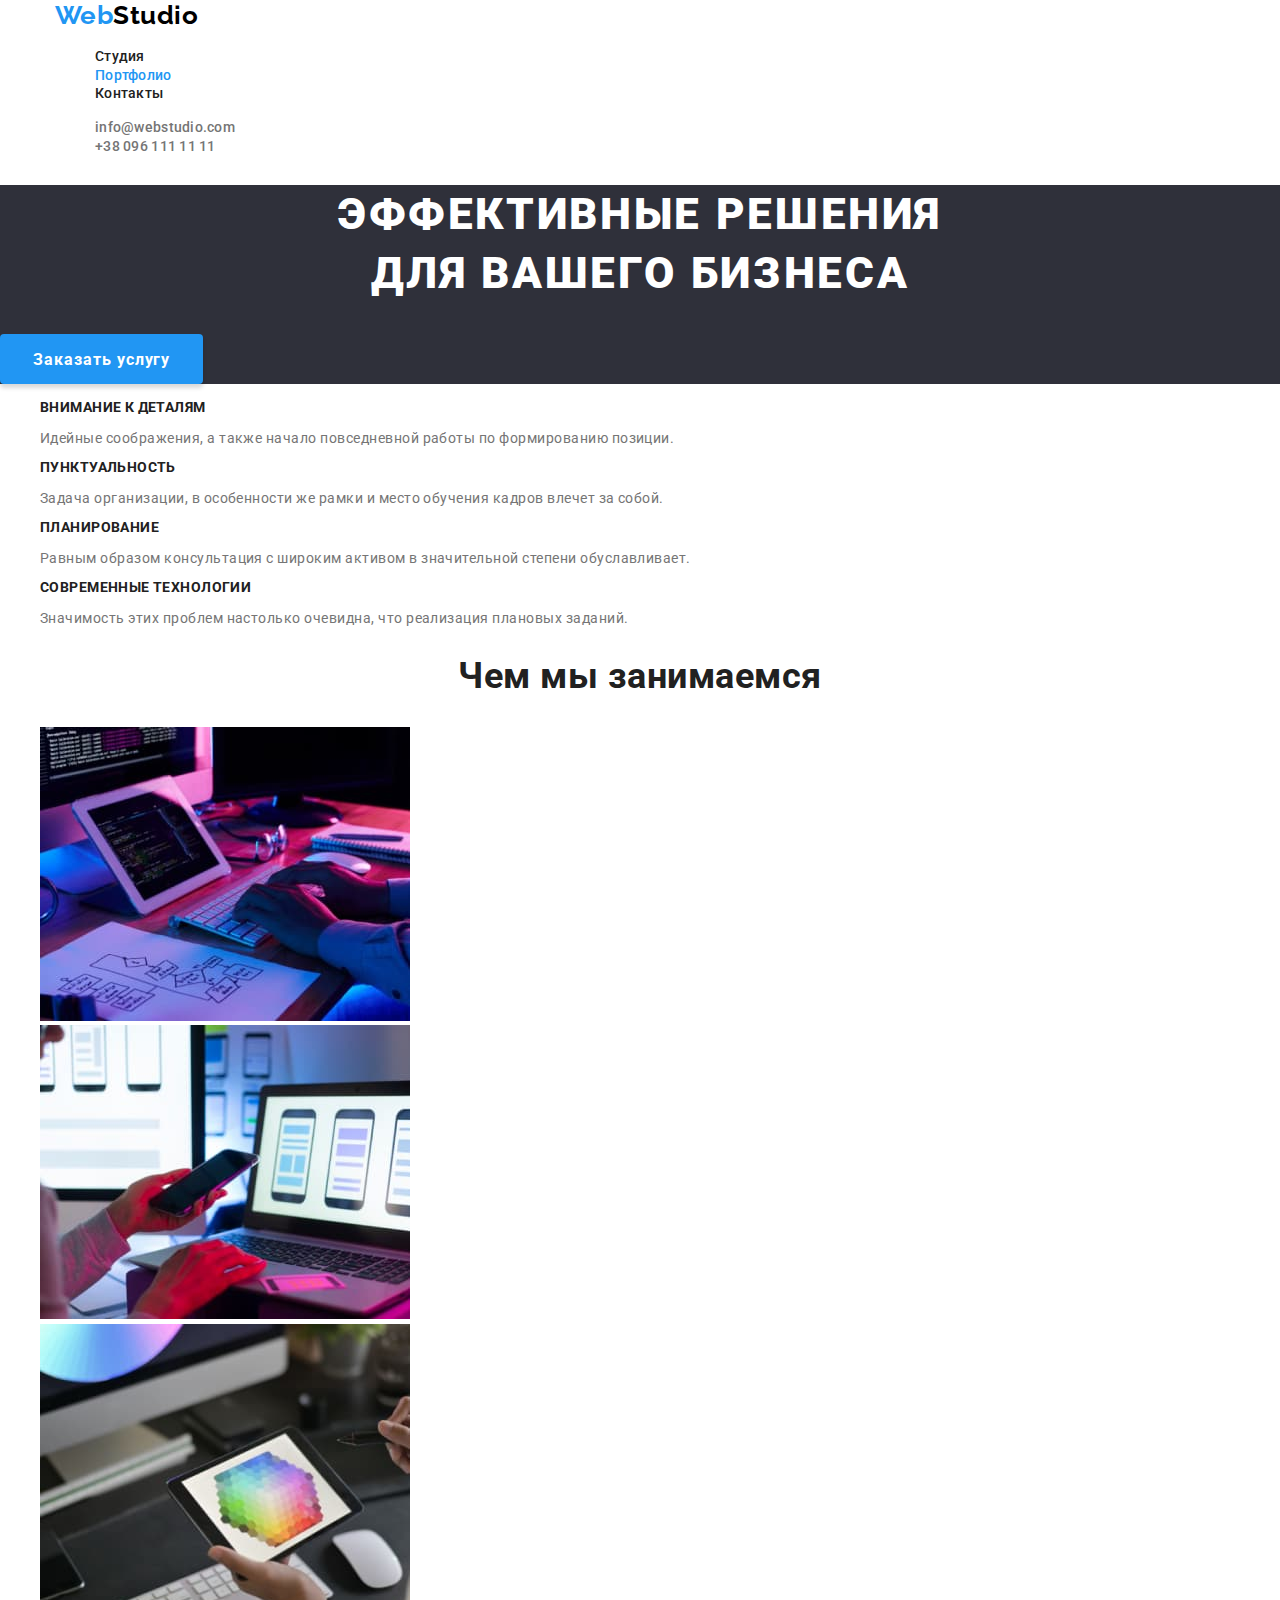
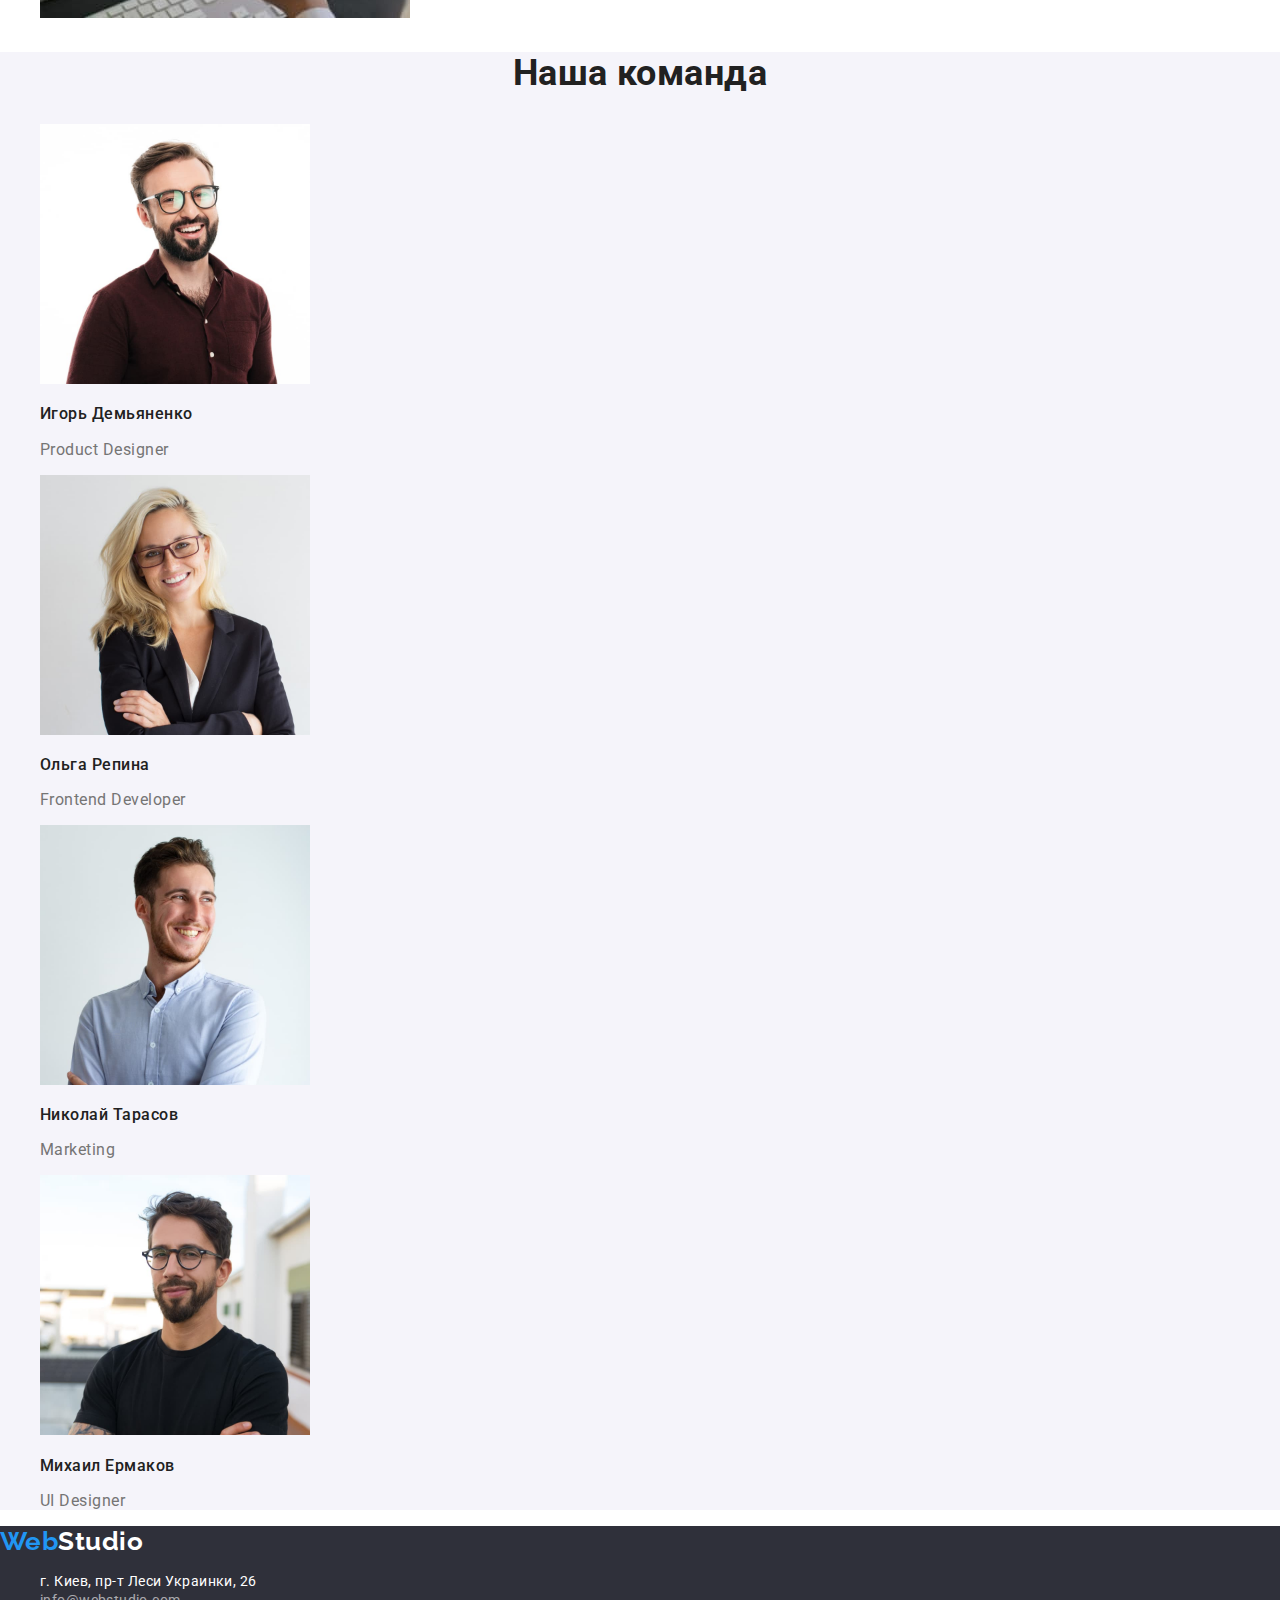
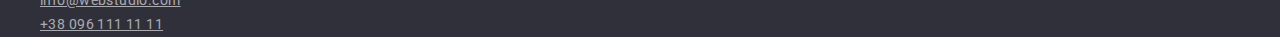
<file: index.html>
<!DOCTYPE html>
<html lang="ru">
<head>
  <meta charset="UTF-8">
  <meta http-equiv="X-UA-Compatible" content="IE=edge">
  <meta name="viewport" content="width=device-width, initial-scale=1.0">
  <title>Студия</title>
  <link rel="preconnect" href="https://fonts.gstatic.com">
  <link
  href="https://fonts.googleapis.com/css2?family=Raleway:wght@700&family=Roboto:ital,wght@0,400;0,500;0,700;1,900&display=swap"
  rel="stylesheet"> 
  <link rel="stylesheet" href="https://cdnjs.cloudflare.com/ajax/libs/modern-normalize/0.2.0/modern-normalize.min.css">
  <link rel="stylesheet" href="./css/styles.css">
</head>
<body>
  <!-- шапка страницы -->
  <header>
    <!-- Секция навагиции -->
    <div class="container">
      <nav>
        <a href="./index.html" class="weblogo-link">
          <span class="web-logo">Web</span>Studio
        </a>
        <ul class="site-nav list">
          <li><a href="./index.html" class="link">Студия</a></li>
          <li><a href="" class="link active">Портфолио</a></li>
          <li><a href="" class="link">Контакты</a></li>
        </ul>
      </nav>
      <!-- Секция контакной информации-->
      <ul class="contact-information list">
        <li>
          <a href="mailto:info@webstudio.com" class="link">info@webstudio.com </a>
        </li>
        <li>
          <a href="tel:+380961111111" class="link">+38 096 111 11 11</a>
        </li>
      </ul>
    </div>
  </header>

   <!-- Главная часть -->
  <main>
    <!-- Герой -->
    <div>
      <section class="hero">
          <h1>Эффективные решения <br /> для вашего бизнеса</h1>
          <button class="button-hero" type="button" value="заказ услуг" >
          Заказать услугу
          </button>
      </section>
    </div>  
      <!--Приимущества  advantages -->
      <section class="section">
        <h2 class="visually-hidden">Наши сильные стороны:</h2>
        <ul class="advantages list">
          <li>
            <h3 class="title"> Внимание к деталям</h3>
            <p class="paragraph">Идейные соображения, а также начало повседневной работы по формированию позиции.</p>
          </li>
          <li>
            <h3 class="title">Пунктуальность</h3>
            <p class="paragraph">Задача организации, в особенности же рамки и место обучения кадров влечет за собой.</p>
          </li>
          <li>
            <h3 class="title">Планирование</h3>
            <p class="paragraph">Равным образом консультация с широким активом в значительной степени обуславливает.</p>
          </li>
          <li>
            <h3 class="title">Современные технологии</h3>
            <p class="paragraph">Значимость этих проблем настолько очевидна, что реализация плановых заданий.</p>
          </li>
          
        </ul>
      </section>
      <!-- Чем мы занимаемся -->
      <section class="work section">
        <h2 class="section-title">Чем мы занимаемся</h2>
        <ul class="about-work list">
          <li>
            <img src="./images/box1.jpg" alt="Лист бумаги с алгоритмом, руки печатают за клавыиатурой, планшет  и мнитор с кодом" width="370">
          </li>
          <li>
            <img src="./images/box2.jpg" alt="Телефон в руке перед монитором ноутбука" width="370">
          </li>
          <li>
            <img src="./images/box3.jpg" alt="Планшет в руках за рабочим столом" width="370">
          </li>
        </ul>
      </section>
    <!-- Наша команда -->
    <section class="team section">
      <h2 class="section-title">Наша команда</h2>
      <ul class="about-team list">
        <li>
          <img src="./images/img1.jpg" alt="мужчина в очках" width="270">
          <h3 class="team-name">Игорь Демьяненко</h3>
          <p class="paragraph">Product Designer</p>
        </li>
        <li>
          <img src="./images/img2.jpg" alt="женщина в очках" width="270">
          <h3 class="team-name">Ольга Репина</h3>
          <p class="paragraph">Frontend Developer</p>
        </li>
        <li>
          <img src="./images/img3.jpg" alt="мужчина улыбается" width="270">
          <h3 class="team-name">Николай Тарасов</h3>
          <p class="paragraph">Marketing</p>
        </li>
        <li>
          <img src="./images/img4.jpg" alt="мужчина в очках" width="270">
          <h3 class="team-name">Михаил Ермаков</h3>
          <p class="paragraph">UI Designer</p>
        </li>
      </ul>
    </section> 
    
    
  </main>
  <!-- Футер --> 
  <footer class="footer">
    <a href="./index.html" class="weblogo-link white">
      <span class="web-logo">Web</span>Studio
    </a>
    <address>
      <ul class="contact-information list">
        <li class="address">
          г. Киев, пр-т Леси Украинки, 26
        </li>
        <li><a href="mailto:info@webstudio.com" class="footer-link">info@webstudio.com </a>
        </li>
        <li><a href="tel:+380961111111" class="footer-link">+38 096 111 11 11</a>
        </li>
      </ul>
    </address>
  
  </footer>

</body>
</html>
</file>
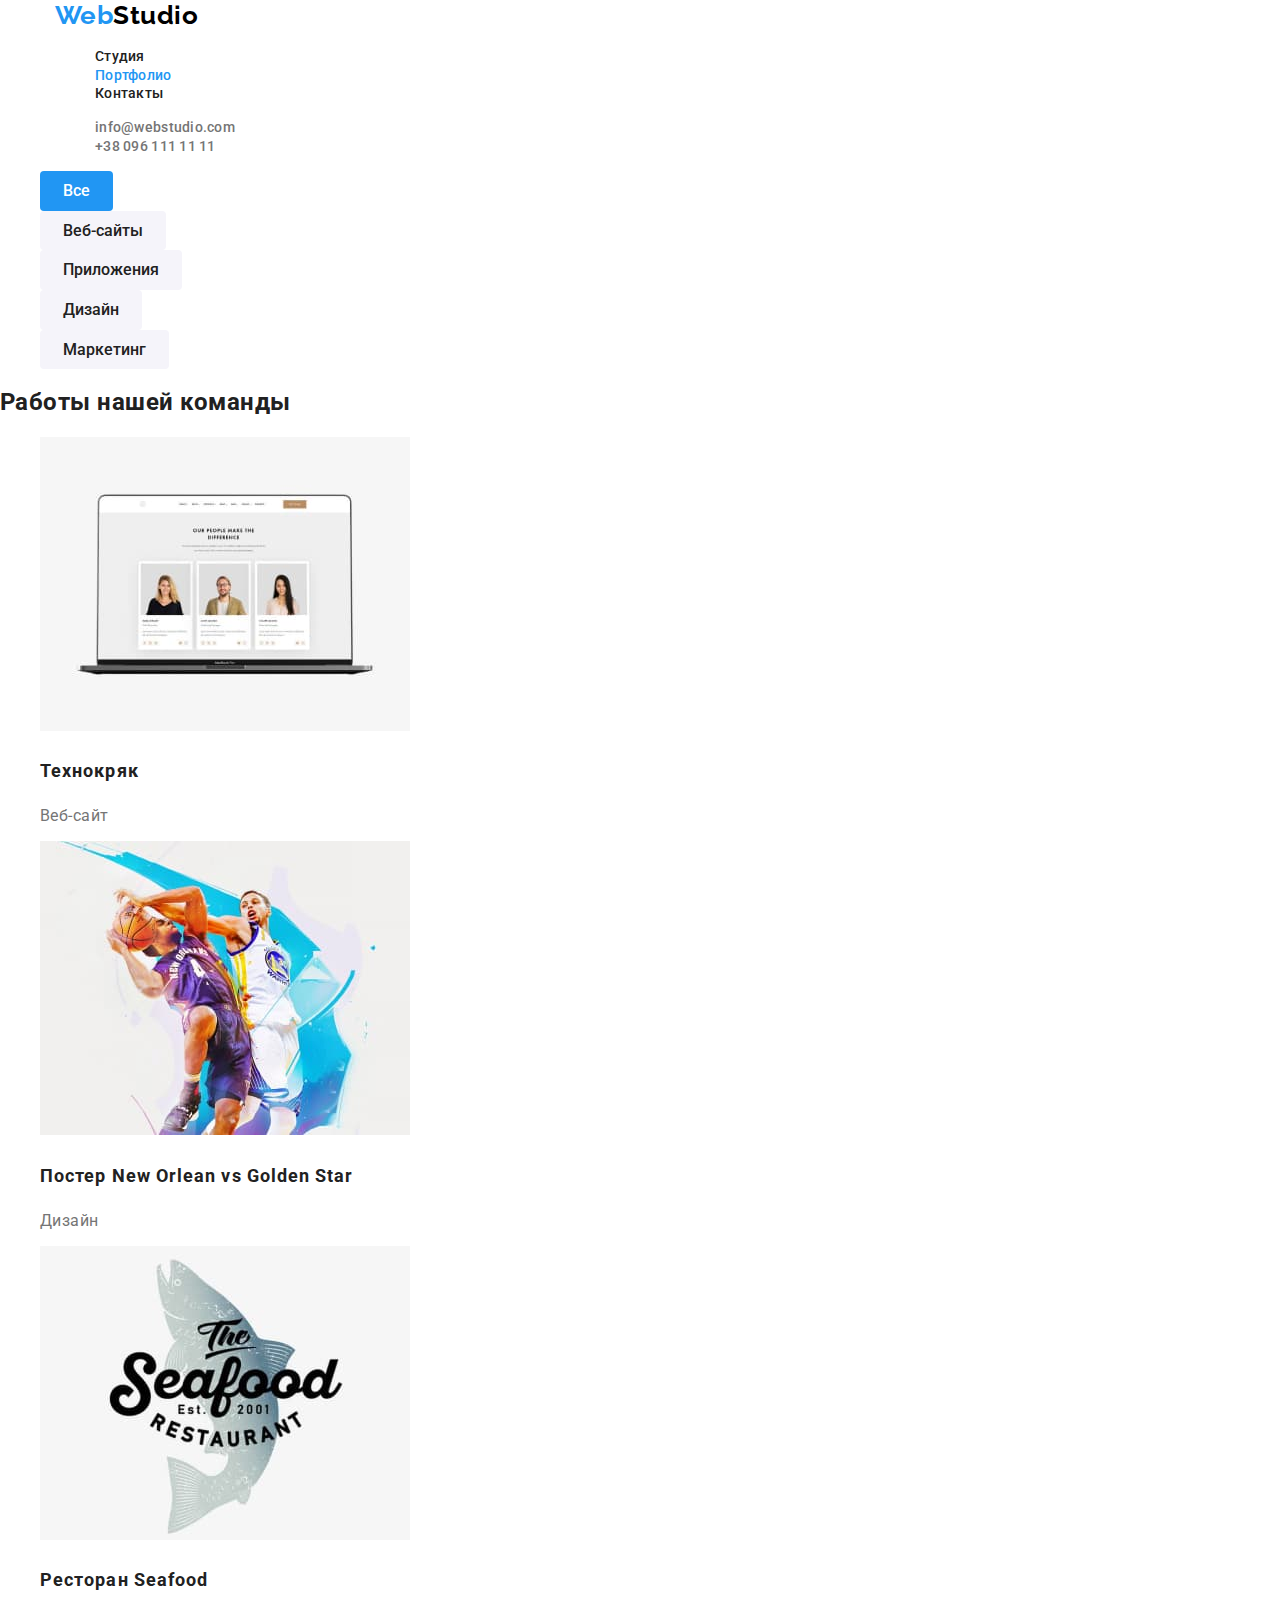
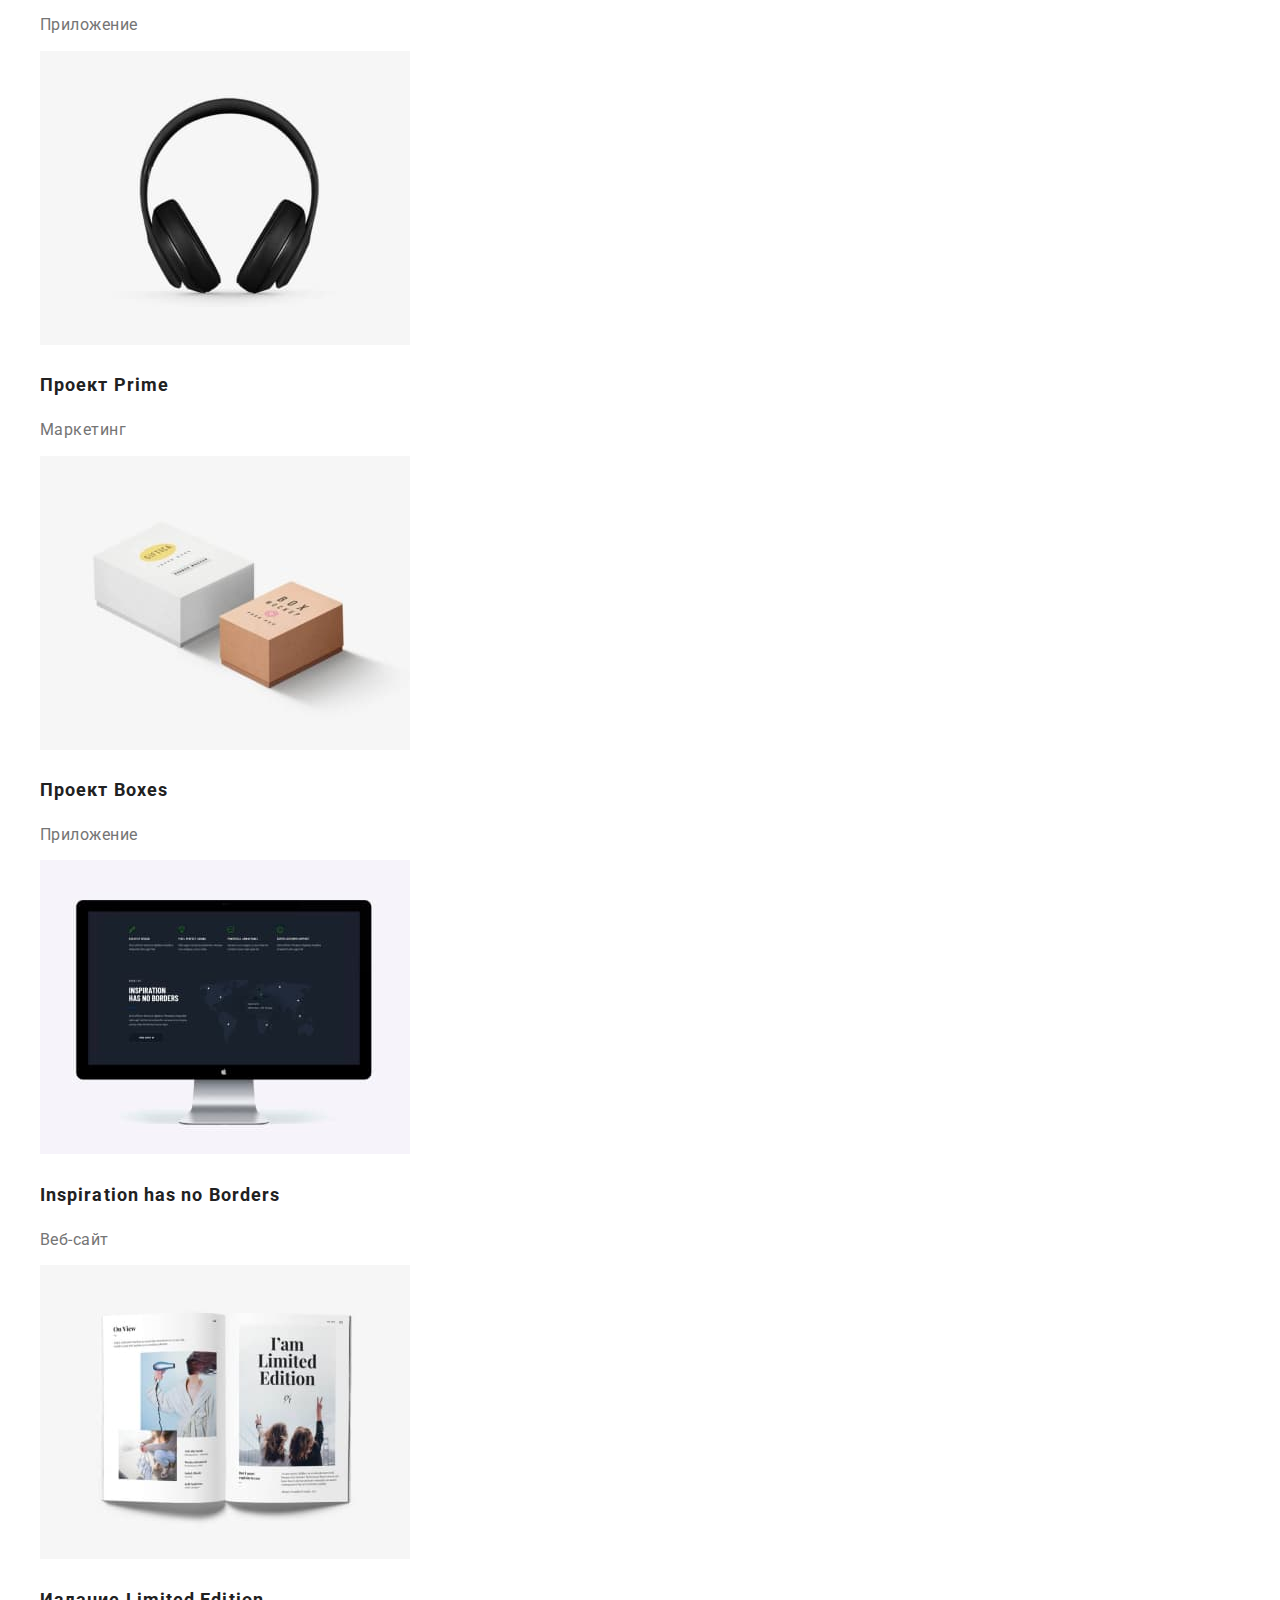
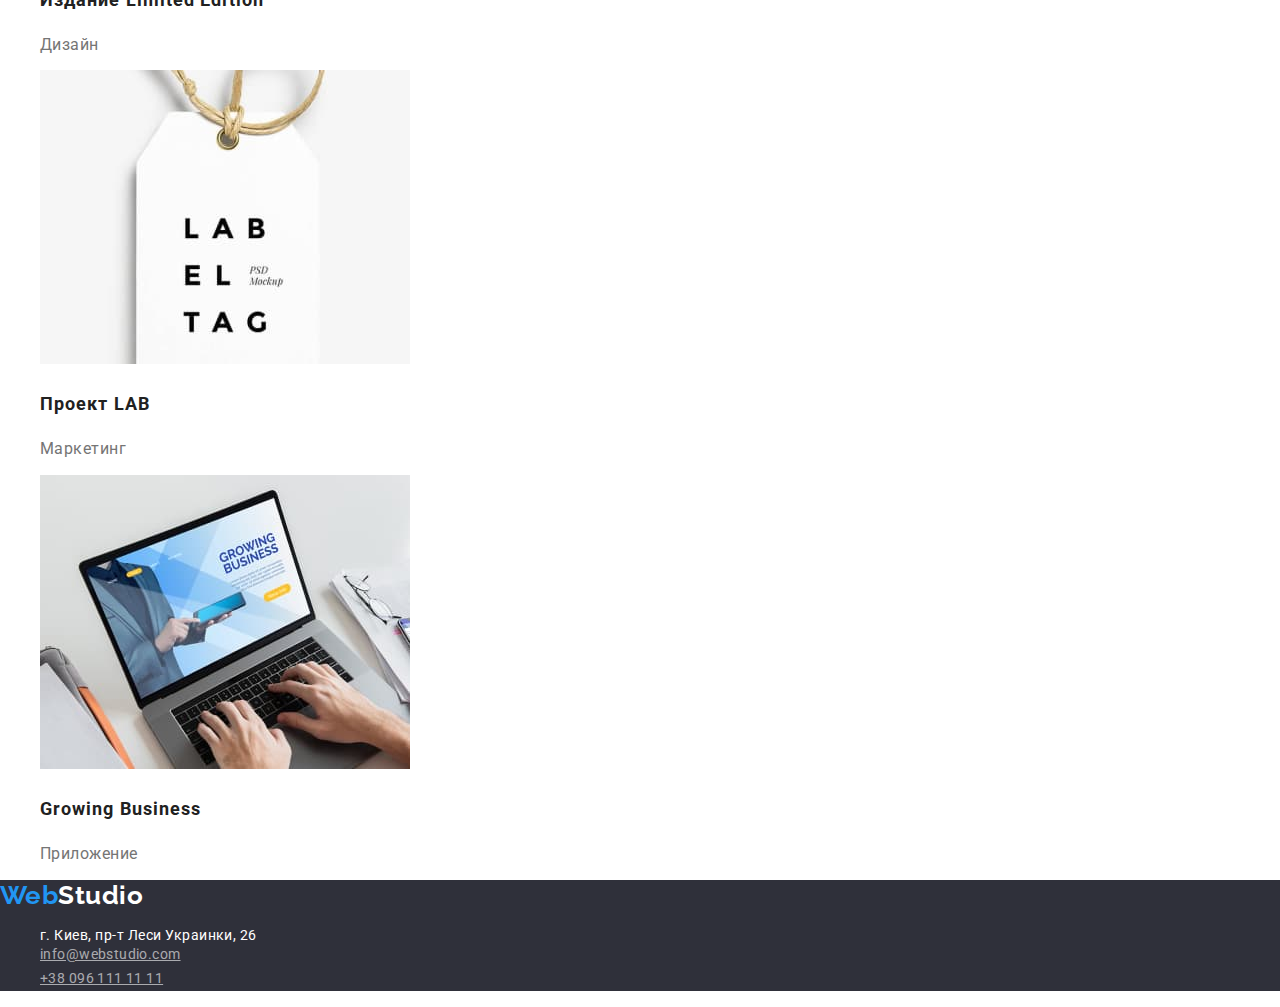
<file: portfolio.html>
<!DOCTYPE html>
<html lang="en">
<head>
    <meta charset="UTF-8">
    <meta http-equiv="X-UA-Compatible" content="IE=edge">
    <meta name="viewport" content="width=device-width, initial-scale=1.0">
    <title>Портфолио</title>
    <link rel="preconnect" href="https://fonts.gstatic.com">
    <link rel="stylesheet" href="https://cdnjs.cloudflare.com/ajax/libs/modern-normalize/0.2.0/modern-normalize.min.css">
    <link
      href="https://fonts.googleapis.com/css2?family=Raleway:wght@700&family=Roboto:ital,wght@0,400;0,500;0,700;1,900&display=swap"
      rel="stylesheet">
    <link rel="stylesheet" href="./css/styles.css">
</head>
<body>
    <!-- Шапка страницы -->
    <header>
        <!-- Секция навагиции -->
        <div class="container">
          <nav>
            <a href="./index.html" class="weblogo-link">
              <span class="web-logo">Web</span>Studio
            </a>
            <ul class="site-nav list">
              <li><a href="./index.html" class="link">Студия</a></li>
              <li><a href="" class="link active">Портфолио</a></li>
              <li><a href="" class="link">Контакты</a></li>
            </ul>
          </nav>
          <!-- Секция контакной информации-->
          <ul class="contact-information list">
            <li>
              <a href="mailto:info@webstudio.com" class="link">info@webstudio.com </a>
            </li>
            <li>
              <a href="tel:+380961111111" class="link">+38 096 111 11 11</a>
            </li>
          </ul>
        </div>
    </header>

                        <!-- Главная секция -->
        
    <main>
      <h1 class="visually-hidden">Наше портфолио</h1>
        <section>
          <!-- меню выбор элементов -->
          <h2 class="visually-hidden">Меню выбора </h2>
          <ul class="menu-portfolio list">
            <li><button type="button" value="Все" class="button active">Все</button></li> 
            <li><button type="button" value="Веб-сайты" class="button" >Веб-сайты</button></li>
            <li><button type="button" value="Приложения" class="button" >Приложения</button></li>
            <li><button type="button" value="Дизайн" class="button" >Дизайн</button></li>
            <li><button type="button" value="Маркетинг" class="button" >Маркетинг</button></li>
          </ul>
          <!-- Работы нашей команды -->
          <h2>Работы нашей команды</h2>
          <ul class="work-examples list">
            <li>
              <a href="">
              <img src="images/Portofolio/img1.jpg" width="370" height="294" alt="">
              <h3 class="title">Технокряк</h3>
              <p class="paragraph">Веб-сайт</p>
            </a>
            </li>
            <li>
              <a href="">
                <img src="images/Portofolio/img2.jpg" width="370" height="294" alt="">
                <h3 class="title">Постер New Orlean vs Golden Star</h3>
                <p class="paragraph">Дизайн</p>
              </a>
            </li>
            <li>
              <a href="">
                <img src="images/Portofolio/img3.jpg" width="370" height="294" alt="">
                <h3 class="title">Ресторан Seafood</h3>
                <p class="paragraph">Приложение</p>
              </a>
            </li>
            <li>
              <a href="">
                <img src="images/Portofolio/img4.jpg" width="370" height="294" alt="">
                <h3 class="title">Проект Prime</h3>
                <p class="paragraph">Маркетинг</p>
              </a>
            </li>
            <li>
              <a href="">
                <img src="images/Portofolio/img5.jpg" width="370" height="294" alt="">
                <h3 class="title">Проект Boxes</h3>
                <p class="paragraph">Приложение</p>
              </a>
            </li>
            <li>
              <a href="">
                <img src="images/Portofolio/img6.jpg" width="370" height="294" alt="">
                <h3 class="title">Inspiration has no Borders</h3>
                <p class="paragraph">Веб-сайт</p>
              </a>
            </li>
            <li>
              <a href="">
                <img src="images/Portofolio/img7.jpg" width="370" height="294" alt="">
                <h3 class="title">Издание Limited Edition</h3>
                <p class="paragraph">Дизайн</p>
              </a>
            </li>
            <li>
              <a href="">
                <img src="images/Portofolio/img8.jpg" width="370" height="294" alt="">
                <h3 class="title">Проект LAB</h3>
                <p class="paragraph">Маркетинг</p>
              </a>
            </li>
            <li>
              <a href="">
                <img src="images/Portofolio/img9.jpg" width="370" height="294" alt="">
                <h3 class="title">Growing Business</h3>
                <p class="paragraph">Приложение</p>
              </a>
            </li>
          </ul>
        </section>
    </main>
    <!-- Футер -->
    <footer class="footer">
      <a href="./index.html" class="weblogo-link white">
        <span class="web-logo">Web</span>Studio
      </a>
      <address>
        <ul class="contact-information list">
          <li class="address">
            г. Киев, пр-т Леси Украинки, 26
          </li>
          <li><a href="mailto:info@webstudio.com" class="footer-link">info@webstudio.com </a>
          </li>
          <li><a href="tel:+380961111111" class="footer-link">+38 096 111 11 11</a>
          </li>
        </ul>
      </address>
    
    </footer>
    
</body>
</html>
</file>
<file: css/styles.css>
:root {
  --main-text-color: #212121;
  --secondary-text-color: #757575;
  --acent-color: #2196f3;
  --primary-bg-color: #ffffff;
  --primary-button-color: #f5f4fa;
  --secondary-bg-color: #2f303a;
}

body {
  font-family: 'Roboto', sans-serif;
  letter-spacing: 0.03em;
  background-color: var(--primary-bg-color);
  color: var(--main-text-color);
}
.list {
  list-style: none;
}
/*цвет основного текста #212121; */

/* вторичный цвет теста #757575; */

/* цвет текста футера rgba(255, 255, 255, 0.6); */

/* цвет лого studio #000000; */

/* белый цвет #FFFFFF; */

/* акцент #2196F3; */

/* цвет основного фона #ffffff; */

/* вторичный цвет фона #2F303A; */

/* цвет хедера #FFFFFF; */

/* WebStudio логотип */
/* цвет кнопок #F5F4FA */

.container {
  margin-right: auto;
  margin-left: auto;
  width: 1200px;
  padding: 0 15px;

}

.weblogo-link {
  text-decoration: none;
  font-family: 'Raleway', sans-serif;
  font-weight: 700;
  font-size: 26px;
  line-height: 1.2;
  color: #000000;
}
.weblogo-link.white {
  font-family: 'Raleway', sans-serif;
  font-weight: 700;
  font-size: 26px;
  line-height: 1.2;
  color: var(--primary-bg-color);
}

.web-logo {
  color: var(--acent-color);
}

/* site-nav */
.link {
  text-decoration: none;
  color: var(--main-text-color);
}
.site-nav .link {
  font-weight: 500;
  font-size: 14px;
  line-height: 1.14;
  letter-spacing: 0.02em;
}
/* псевдокласс */
.site-nav .active {
  color: var(--acent-color);
}
.site-nav .link:hover,
.site-nav .link:focus {
  color: var(--acent-color);
}
.contact-information .link {
  text-decoration: none;
  font-weight: 500;
  font-size: 14px;
  line-height: 1.14;
  letter-spacing: 0.02em;
  color: #757575;
}

.contact-information a:hover,
.contact-information a:focus {
  color: var(--acent-color);
}
/* Hero */
.hero {
   background-color: var(--secondary-bg-color);
}
.hero h1 {
  font-weight: 900;
  font-size: 44px;
  line-height: 1.36;
  text-align: center;
  letter-spacing: 0.06em;
  text-transform: uppercase;
  color: #ffffff;
}

/* section */
/* advantages */

.advantages .title {
  font-weight: bold;
  font-size: 14px;
  line-height: 1.14;
  letter-spacing: 0.03em;
  text-transform: uppercase;
}

.advantages .paragraph {
  font-size: 14px;
  line-height: 1,71;
  color: var(--secondary-text-color);
}
/* about-work */
.work .section-title {
  font-weight: 700;
  font-size: 36px;
  line-height: 1,17;
  text-align: center;
}

/* about-team */
.team {
background-color: var(--primary-button-color);
}

.team .section-title {
  font-weight: 700;
  font-size: 36px;
  line-height: 1.17;
  text-align: center;
}
.team .team-name {
  font-weight: 500;
  font-size: 16px;
  line-height: 1.19;
}

.about-team .paragraph {
  font-size: 16px;
  line-height: 1.19;
  color: var(--secondary-text-color);
}
/*Portfolio work-examples */

.work-examples .paragraph {
  font-size: 16px;
  line-height: 1,88;
  color: var(--secondary-text-color);
}
.work-examples a {
  text-decoration: none;
}
.work-examples .title {
  font-weight: 700;
  font-size: 18px;
  line-height: 2;
  letter-spacing: 0.06em;
  color: var(--main-text-color);
}

/* footer  */
.footer {
  background-color: var(--secondary-bg-color);
}
.footer .address {
  font-style: normal;
  font-size: 14px;
  color: var(--primary-bg-color);
}
.contact-information .footer-link {
  font-style: normal;
  font-weight: normal;
  font-size: 14px;
  line-height: 1.71;
  letter-spacing: 0.03em;
  color: rgba(255, 255, 255, 0.6);
}

/* button */
.button {
  font-weight: 500;
  font-size: 16px;
  line-height: 1.6;
  text-align: center;
  cursor: pointer;
  border-radius: 4px;
  padding: 6px 22px;
  min-width: 73px;
  border: 1px solid transparent;
  color: var(--main-text-color);
  background-color: var(--primary-button-color);
}
.button.active {
  color: var(--primary-bg-color);
  background-color: var(--acent-color);
}

.button:hover,
.button:focus {
  font-family: inherit;
  background-color: var(--acent-color);
  color: var(--primary-bg-color);
}

.button-hero {
  font-family: inherit;
  font-weight: 700;
  font-size: 16px;
  line-height: 1.88;
  letter-spacing: 0.06em;
  cursor: pointer;
  border-radius: 4px;
  padding: 10px 32px;
  min-width: 200px;
  height: 50px;
  border: 1px solid transparent;
  box-shadow: 0px 4px 4px rgba(0, 0, 0, 0.15);
  color: var(--primary-bg-color);
  background-color: var(--acent-color);
}
.button-hero:hover {
  color: var(--primary-bg-color);
  background-color: #188ce8;
}

/* visually hidden */

.visually-hidden {
  position: absolute !important;
  clip: rect(1px 1px 1px 1px);
  clip: rect(1px, 1px, 1px,1px);
  padding: 0 !important;
  border: 0 !important;
  height: 1px !important;
  width: 1px !important;
  overflow: hidden;
}
</file>
